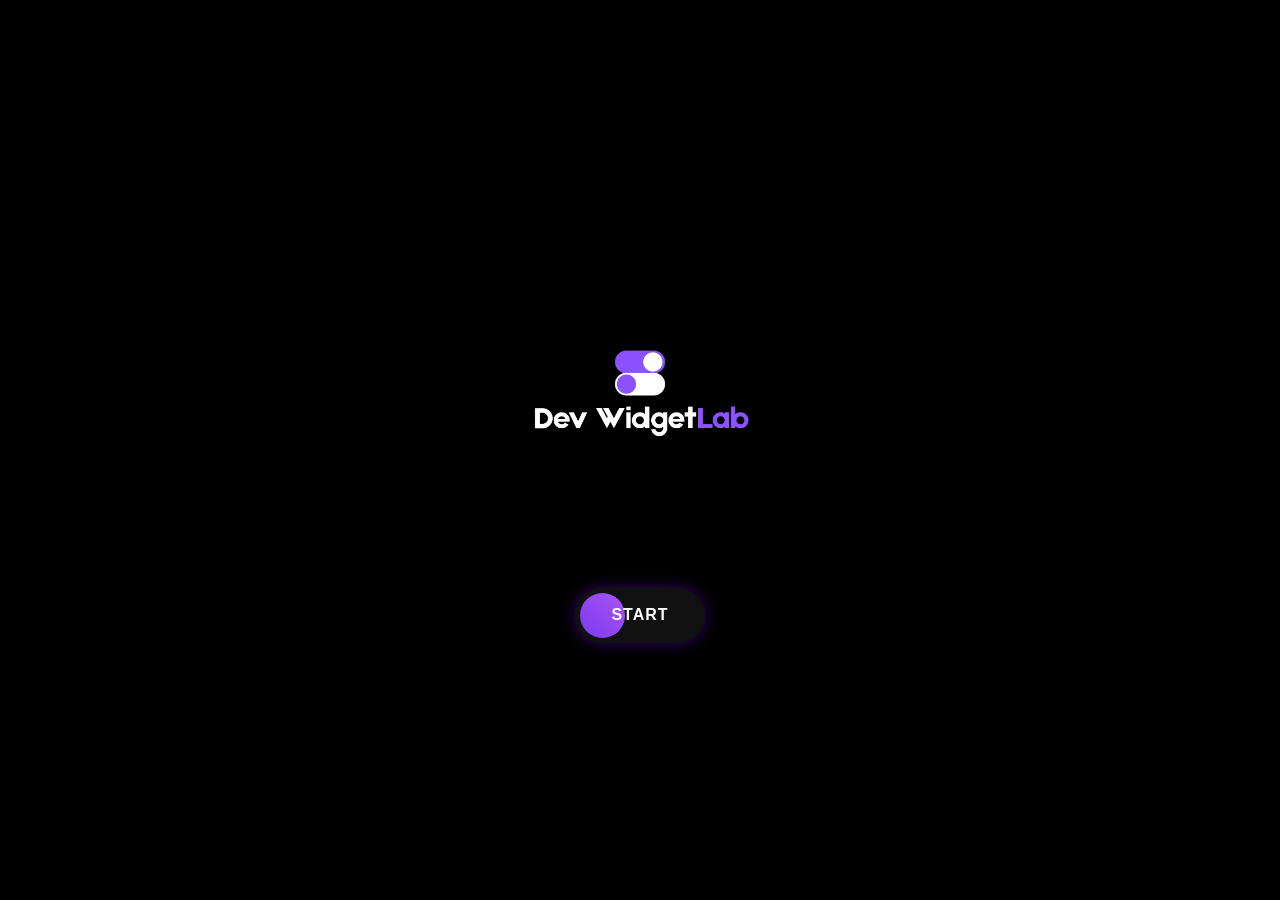
<file: index.html>
<!DOCTYPE html>
<html lang="en">
<head>
<meta charset="UTF-8">
<meta name="viewport" content="width=device-width, initial-scale=1.0">
<title>Dev Widget Lab</title>

<style>

/* ---------- BODY ---------- */
body{
    margin:0;
    height:100vh;
    background:black;
    display:flex;
    justify-content:center;
    align-items:center;
    flex-direction:column;
    font-family:Arial, Helvetica, sans-serif;
}

/* ---------- LOGO ---------- */
.logo{
    width:280px;
    max-width:80%;
    margin-bottom:50px;
}

/* ---------- TOGGLE BUTTON ---------- */
.toggle{
    position:relative;
    width:130px;
    height:55px;
    background:#111;
    border-radius:50px;
    cursor:pointer;
    display:flex;
    align-items:center;
    justify-content:center;
    transition:0.4s;
    box-shadow:0 0 15px rgba(130,0,255,0.4);
}

/* circle */
.toggle::before{
    content:"";
    position:absolute;
    width:45px;
    height:45px;
    background:linear-gradient(45deg,#7c3aed,#a855f7);
    border-radius:50%;
    left:5px;
    transition:0.4s;
}

/* text */
.toggle span{
    position:relative;
    color:white;
    font-weight:bold;
    letter-spacing:1px;
    z-index:2;
}

/* active state */
.toggle.active::before{
    left:80px;
}

/* glow when clicked */
.toggle.active{
    box-shadow:0 0 25px rgba(140,0,255,0.8);
    transform:scale(1.05);
}

/* MOBILE */
@media(max-width:600px){
    .logo{
        width:200px;
        margin-bottom:40px;
    }
}

</style>
</head>
<body>

<!-- LOGO -->
<img src="Black White Minimal Professional Corporate Business Logo.png" class="logo" alt="Dev Widget Lab Logo">

<!-- TOGGLE BUTTON -->
<div class="toggle" id="startToggle">
    <span>START</span>
</div>

<script>

const toggle = document.getElementById("startToggle");

toggle.addEventListener("click", function(){
    toggle.classList.add("active");

    setTimeout(()=>{
        window.location.href = "login.html";
    },700);
});

</script>

</body>
</html>
</file>
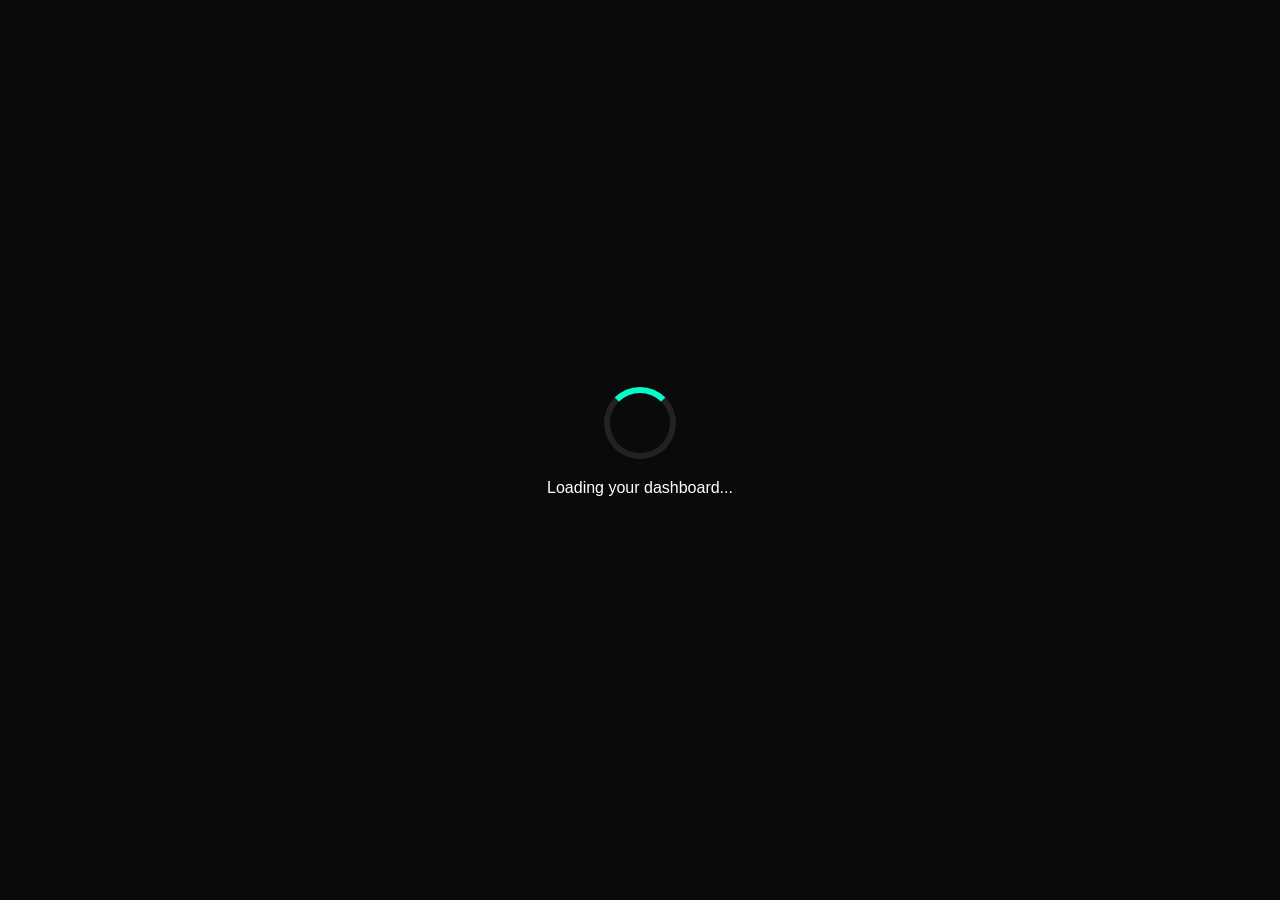
<file: loader.html>
<!DOCTYPE html>
<html>
<head>
  <title>Loading...</title>
  <meta name="viewport" content="width=device-width, initial-scale=1.0">
  <link rel="stylesheet" href="loader.css">
</head>
<body>

<div class="loader-container">
  <div class="loader"></div>
  <p>Loading your dashboard...</p>
</div>

<script>

  setTimeout(() => {
    window.location.href = "mainindex.html";
  }, 3000);
</script>

</body>
</html>
</file>
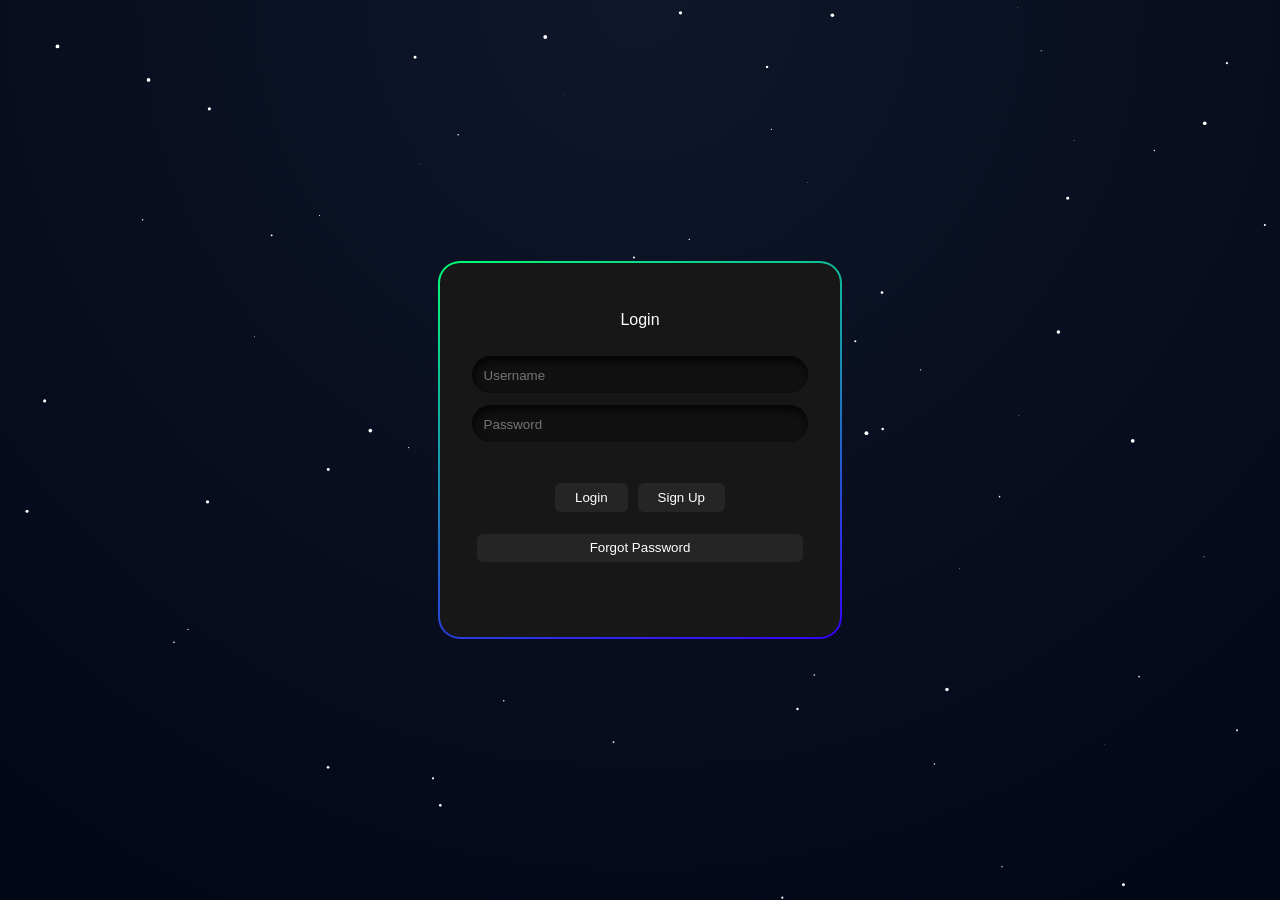
<file: login.html>
<!-- <!DOCTYPE html>
<html>
<head>
  <title>Login System</title>
  
  <link rel="stylesheet" href="login.css">
</head>
<body>

<div class="container">
  <div id="stars"></div>
  <div id="stars2"></div>
  <div id="stars3"></div>
  <div></div>
</div>

<div class="card">
  <div class="card2">
    <form class="form" id="authForm">
      <p id="heading">Login</p>

      <div class="field">
        <input
          type="text"
          class="input-field"
          id="username"
          placeholder="Username"
          required
        />
      </div>

      <div class="field">
        <input
          type="password"
          class="input-field"
          id="password"
          placeholder="Password"  
          required
        />
      </div>

      <div class="btn">
        <button type="submit" class="button1">Login</button>
        <button type="button" class="button2" onclick="register()">Sign Up</button>
      </div>

      <button type="button" class="button3" onclick="forgotPassword()">Forgot Password</button>

      <p id="message" style="color:white;text-align:center;"></p>

    </form>
  </div>
</div>

<script>
const form = document.getElementById("authForm");

form.addEventListener("submit", function(e) {
  e.preventDefault();

  const username = document.getElementById("username").value;
  const password = document.getElementById("password").value;

  const storedUser = localStorage.getItem("username");
  const storedPass = localStorage.getItem("password");

  if(username === storedUser && password === storedPass){
    document.getElementById("message").innerText = "Login Successful! Redirecting...";
    
    
    setTimeout(() => {
      window.location.href = "loader.html";
    }, 1000);

  } else {
    document.getElementById("message").innerText = "Invalid Credentials!";
  }
});

function register(){
  const username = document.getElementById("username").value;
  const password = document.getElementById("password").value;

  if(username === "" || password === ""){
    document.getElementById("message").innerText = "Fill all fields!";
    return;
  }

  localStorage.setItem("username", username);
  localStorage.setItem("password", password);

  document.getElementById("message").innerText = "Registered Successfully!";
}

function forgotPassword(){
  const storedPass = localStorage.getItem("password");
  if(storedPass){
    alert("Your password is: " + storedPass);
  } else {
    alert("No user registered!");
  }
}
</script>

</body>
</html> 


 -->

 <!DOCTYPE html>
<html>
<head>
<title>Login System</title>

<meta name="viewport" content="width=device-width, initial-scale=1.0">
<link rel="stylesheet" href="login.css">

</head>

<body>


<canvas id="bg"></canvas>



<div class="card">
  <div class="card2">
    <form class="form" id="authForm">

      <p id="heading">Login</p>

      <div class="field">
        <input type="text" class="input-field" id="username" placeholder="Username" required>
      </div>

      <div class="field">
        <input type="password" class="input-field" id="password" placeholder="Password" required>
      </div>

      <div class="btn">
        <button type="submit">Login</button>
        <button type="button" onclick="register()">Sign Up</button>
      </div>

      <button type="button" onclick="forgotPassword()">Forgot Password</button>

      <p id="message"></p>

    </form>
  </div>
</div>

<script>

/* LOGIN SYSTEM */
const form = document.getElementById("authForm");

form.addEventListener("submit", function(e) {
  e.preventDefault();

  const username = document.getElementById("username").value;
  const password = document.getElementById("password").value;

  const storedUser = localStorage.getItem("username");
  const storedPass = localStorage.getItem("password");

  if(username === storedUser && password === storedPass){
    document.getElementById("message").innerText = "Login Successful! Redirecting...";
    
    setTimeout(() => {
      window.location.href = "loader.html";
    }, 1000);

  } else {
    document.getElementById("message").innerText = "Invalid Credentials!";
  }
});

/* REGISTER */
function register(){
  const username = document.getElementById("username").value;
  const password = document.getElementById("password").value;

  if(username === "" || password === ""){
    document.getElementById("message").innerText = "Fill all fields!";
    return;
  }

  localStorage.setItem("username", username);
  localStorage.setItem("password", password);

  document.getElementById("message").innerText = "Registered Successfully!";
}

/* FORGOT PASSWORD */
function forgotPassword(){
  const storedPass = localStorage.getItem("password");
  if(storedPass){
    alert("Your password is: " + storedPass);
  } else {
    alert("No user registered!");
  }
}

/* PARTICLE BACKGROUND */
const canvas = document.getElementById("bg");
const ctx = canvas.getContext("2d");

canvas.width = window.innerWidth;
canvas.height = window.innerHeight;

let particles = [];

for(let i=0;i<80;i++){
  particles.push({
    x:Math.random()*canvas.width,
    y:Math.random()*canvas.height,
    size:Math.random()*2,
    speedX:(Math.random()-0.5)*0.5,
    speedY:(Math.random()-0.5)*0.5
  });
}

function animate(){
  ctx.clearRect(0,0,canvas.width,canvas.height);

  particles.forEach(p=>{
    p.x+=p.speedX;
    p.y+=p.speedY;

    ctx.beginPath();
    ctx.arc(p.x,p.y,p.size,0,Math.PI*2);
    ctx.fillStyle="white";
    ctx.fill();
  });

  requestAnimationFrame(animate);
}
animate();

</script>

</body>
</html>
</file>
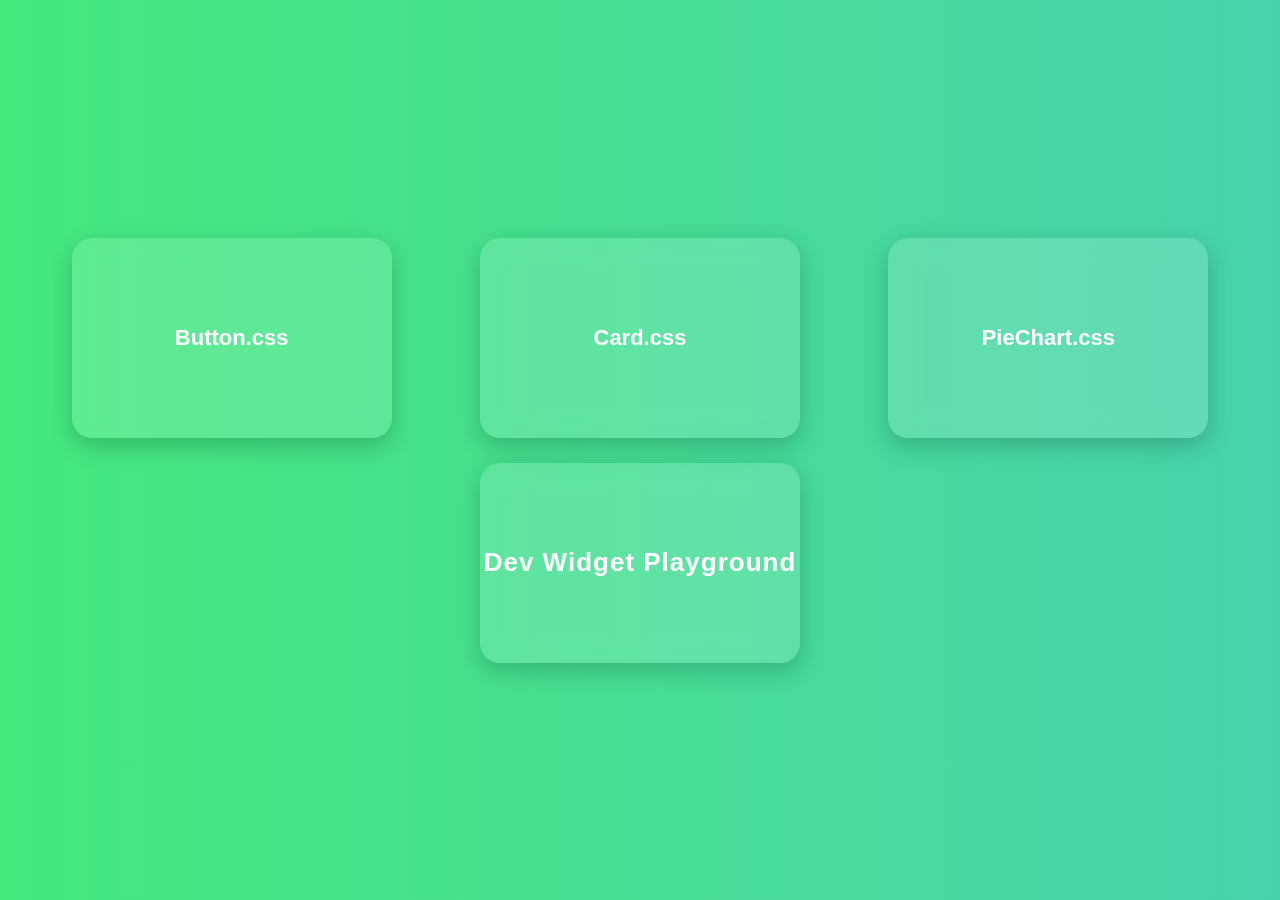
<file: mainindex.html>
<!DOCTYPE html>
<html lang="en">
<head>
<meta charset="UTF-8">
<meta name="viewport" content="width=device-width, initial-scale=1.0">
<title>My Card Website</title>

<style>
*{
    margin:0;
    padding:0;
    box-sizing:border-box;
    font-family: Arial, Helvetica, sans-serif;
}

body{
    height:100vh;
    display:flex;
    align-items:center;
    justify-content:center;
    background: linear-gradient(270deg, #ff6ec4, #7873f5, #4facfe, #43e97b);
    background-size:800% 800%;
    animation:bgMove 12s infinite linear;
}

@keyframes bgMove{
    0%{background-position:0% 50%;}
    50%{background-position:100% 50%;}
    100%{background-position:0% 50%;}
}

/* CONTAINER */
.container{
    width:95%;
    max-width:1200px;
    display:grid;
    grid-template-columns:repeat(3, 1fr);
    gap:25px;
    justify-items:center;
}

/* CARD */
.card{
    width:100%;
    max-width:320px;
    height:200px;
    background:rgba(255,255,255,0.15);
    backdrop-filter: blur(12px);
    border-radius:20px;
    display:flex;
    align-items:center;
    justify-content:center;
    font-size:22px;
    font-weight:bold;
    color:white;
    cursor:pointer;
    transition:0.4s;
    box-shadow:0 8px 25px rgba(0,0,0,0.2);
}

.card:hover{
    transform:scale(1.08);
    box-shadow:0 15px 35px rgba(0,0,0,0.3);
}

/* FULL WIDTH CARD */
.full-width{
    grid-column:1 / -1;
    font-size:26px;
    letter-spacing:1px;
    text-align: center;
}

/* RESPONSIVE */
@media(max-width:900px){
    .container{
        grid-template-columns:repeat(2,1fr);
    }
}

@media(max-width:600px){
    .container{
        grid-template-columns:1fr;
    }

    .card{
        height:160px;
        font-size:18px;
    }
}
</style>
</head>

<body>

<div class="container">

    <div class="card" onclick="openSite('https://cssbuttonlab.streamlit.app/')">
        Button.css 
    </div>

    <div class="card" onclick="openSite('https://cssvisuallabs.streamlit.app/')">
        Card.css 
    </div>

    <div class="card" onclick="openSite('https://piechartlab.streamlit.app/')">
        PieChart.css
    </div>

    <div class="card full-width" onclick="openSite('https://devwidgetlab-ayxcqnk8rk5qgfapp7ekolm.streamlit.app/')">
        Dev Widget Playground
    </div>

</div>

<script>
function openSite(url){
    window.location.href = url;
}
</script>

</body>
</html>
</file>
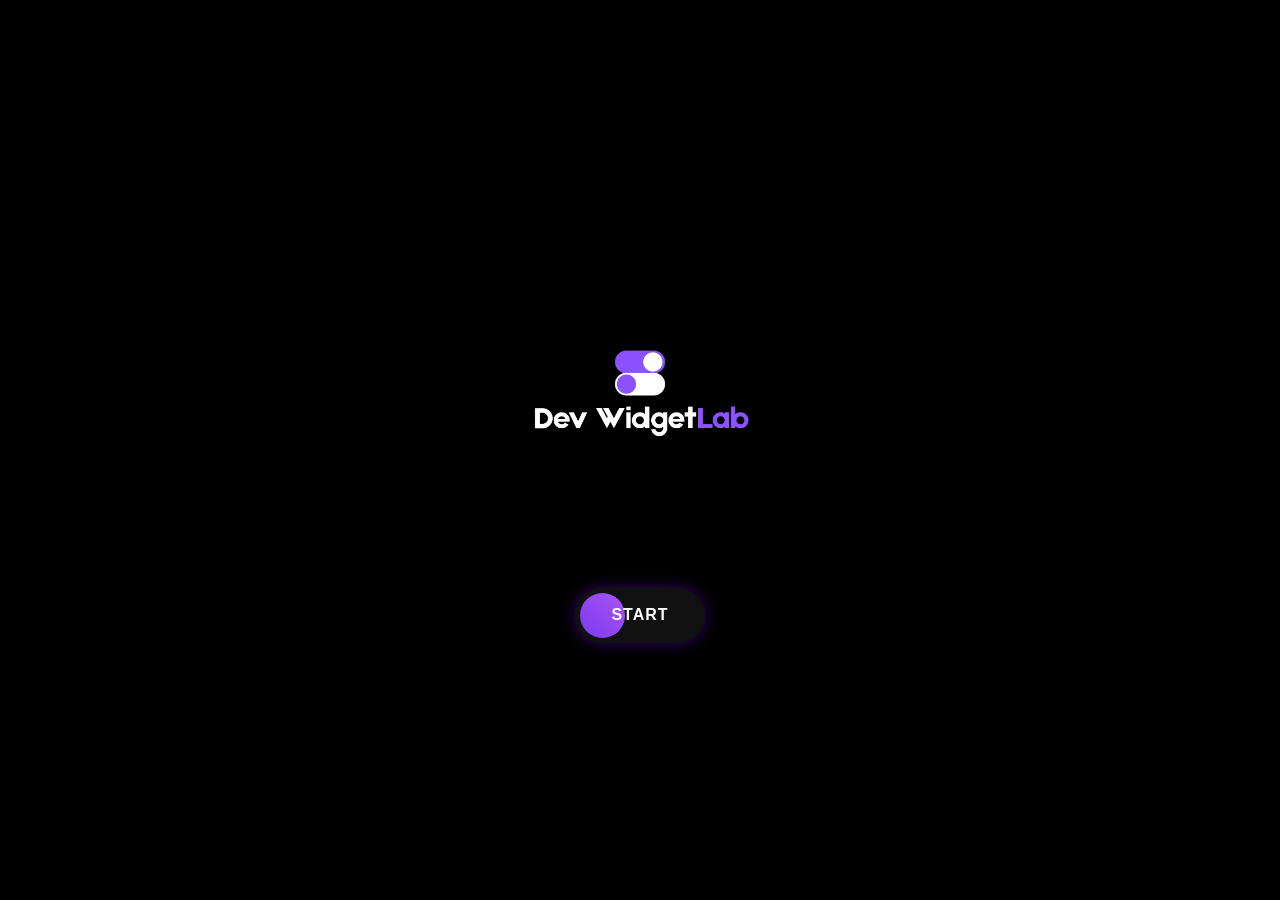
<file: start.html>
<!DOCTYPE html>
<html lang="en">
<head>
<meta charset="UTF-8">
<meta name="viewport" content="width=device-width, initial-scale=1.0">
<title>Dev Widget Lab</title>

<style>

/* ---------- BODY ---------- */
body{
    margin:0;
    height:100vh;
    background:black;
    display:flex;
    justify-content:center;
    align-items:center;
    flex-direction:column;
    font-family:Arial, Helvetica, sans-serif;
}

/* ---------- LOGO ---------- */
.logo{
    width:280px;
    max-width:80%;
    margin-bottom:50px;
}

/* ---------- TOGGLE BUTTON ---------- */
.toggle{
    position:relative;
    width:130px;
    height:55px;
    background:#111;
    border-radius:50px;
    cursor:pointer;
    display:flex;
    align-items:center;
    justify-content:center;
    transition:0.4s;
    box-shadow:0 0 15px rgba(130,0,255,0.4);
}

/* circle */
.toggle::before{
    content:"";
    position:absolute;
    width:45px;
    height:45px;
    background:linear-gradient(45deg,#7c3aed,#a855f7);
    border-radius:50%;
    left:5px;
    transition:0.4s;
}

/* text */
.toggle span{
    position:relative;
    color:white;
    font-weight:bold;
    letter-spacing:1px;
    z-index:2;
}

/* active state */
.toggle.active::before{
    left:80px;
}

/* glow when clicked */
.toggle.active{
    box-shadow:0 0 25px rgba(140,0,255,0.8);
    transform:scale(1.05);
}

/* MOBILE */
@media(max-width:600px){
    .logo{
        width:200px;
        margin-bottom:40px;
    }
}

</style>
</head>
<body>

<!-- LOGO -->
<img src="Black White Minimal Professional Corporate Business Logo.png" class="logo" alt="Dev Widget Lab Logo">

<!-- TOGGLE BUTTON -->
<div class="toggle" id="startToggle">
    <span>START</span>
</div>

<script>

const toggle = document.getElementById("startToggle");

toggle.addEventListener("click", function(){
    toggle.classList.add("active");

    setTimeout(()=>{
        window.location.href = "login.html";
    },700);
});

</script>

</body>
</html>
</file>
<file: loader.css>
body {
  margin: 0;
  height: 100vh;
  background: #0a0a0a;
  display: flex;
  justify-content: center;
  align-items: center;
  font-family: Arial, sans-serif;
  color: white;
}

.loader-container {
  text-align: center;
}

/* Smooth circle loader */
.loader {
  width: 60px;
  height: 60px;
  border: 6px solid #222;
  border-top: 6px solid #00ffcc;
  border-radius: 50%;
  animation: spin 1s linear infinite;
  margin: 0 auto 20px;
}

@keyframes spin {
  to {
    transform: rotate(360deg);
  }
}
</file>
<file: login.css>
/* body {
  margin: 0;
  height: 100vh;
  display: flex;
  justify-content: center;
  align-items: center;
  background-color: #212121;
  font-family: Arial, sans-serif;
}
.form {
  display: flex;
  flex-direction: column;
  gap: 10px;
  padding-left: 2em;
  padding-right: 2em;
  padding-bottom: 0.4em;
  background-color: #171717;
  border-radius: 25px;
  transition: 0.4s ease-in-out;
}

.card {
  background-image: linear-gradient(163deg, #00ff75 0%, #3700ff 100%);
  border-radius: 22px;
  transition: all 0.3s;
  width: 400px;        
  max-width: 90%;
}

.card2 {
  border-radius: 20px;
  transition: all 0.2s;
  padding: 2px;  
}

.card2:hover {
  transform: scale(0.98);
  border-radius: 20px;
}

.card:hover {
  box-shadow: 0px 0px 30px 1px rgba(0, 255, 117, 0.3);
}

#heading {
  text-align: center;
  margin: 2em;
  color: rgb(255, 255, 255);
  font-size: 1.2em;
}

.field {
  display: flex;
  align-items: center;
  justify-content: center;
  gap: 0.5em;
  border-radius: 25px;
  padding: 0.6em;
  border: none;
  outline: none;
  color: white;
  background-color: #171717;
  box-shadow: inset 2px 5px 10px rgb(5, 5, 5);
}

.input-icon {
  height: 1.3em;
  width: 1.3em;
  fill: white;
}

.input-field {
  background: none;
  border: none;
  outline: none;
  width: 100%;
  color: #d3d3d3;
}

.form .btn {
  display: flex;
  justify-content: center;
  flex-direction: row;
  margin-top: 2.5em;
}

.button1 {
  padding: 0.5em;
  padding-left: 1.1em;
  padding-right: 1.1em;
  border-radius: 5px;
  margin-right: 0.5em;
  border: none;
  outline: none;
  transition: 0.4s ease-in-out;
  background-color: #252525;
  color: white;
}

.button1:hover {
  background-color: black;
  color: white;
}

.button2 {
  padding: 0.5em;
  padding-left: 2.3em;
  padding-right: 2.3em;
  border-radius: 5px;
  border: none;
  outline: none;
  transition: 0.4s ease-in-out;
  background-color: #252525;
  color: white;
}

.button2:hover {
  background-color: black;
  color: white;
}

.button3 {
  margin-bottom: 3em;
  padding: 0.5em;
  border-radius: 5px;
  border: none;
  outline: none;
  transition: 0.4s ease-in-out;
  background-color: #252525;
  color: white;
}

.button3:hover {
  background-color: red;
  color: white;
}
 */

 /* BACKGROUND */
body {
  margin: 0;
  height: 100vh;
  overflow: hidden;
  display: flex;
  justify-content: center;
  align-items: center;
  background: radial-gradient(circle at top, #0f172a, #020617);
  font-family: Arial, sans-serif;
}

canvas {
  position: fixed;
  top: 0;
  left: 0;
  z-index: -1;
}

/* LOGIN CARD */
.card {
  background: linear-gradient(163deg, #00ff75 0%, #3700ff 100%);
  border-radius: 22px;
  padding: 2px;                 /* same on all sides */
  width: 400px;
  max-width: 90%;
}

.card2 {
  background: #171717;
  border-radius: 20px;          /* exactly 2px less than card */
  padding: 2em;
}

/* FORM */
.form {
  display: flex;
  flex-direction: column;
  gap: 12px;
}

#heading {
  text-align: center;
  color: white;
  margin-bottom: 15px;
}

.field {
  border-radius: 25px;
  padding: 0.6em;
  background-color: #111;
  box-shadow: inset 2px 5px 10px rgb(5, 5, 5);
}

.input-field {
  width: 100%;
  background: none;
  border: none;
  outline: none;
  color: white;
}

/* BUTTONS */
.btn {
  display: flex;
  justify-content: center;
  margin-top: 1.5em;
}

button {
  padding: 0.5em 1.5em;
  margin: 5px;
  border: none;
  border-radius: 6px;
  background-color: #252525;
  color: white;
  transition: 0.3s;
}

button:hover {
  background: black;
}

#message {
  color: white;
  text-align: center;
  margin-top: 10px;
}

/* RESPONSIVE */
@media(max-width:600px){
  .card {
    width: 90%;
  }
}
</file>
